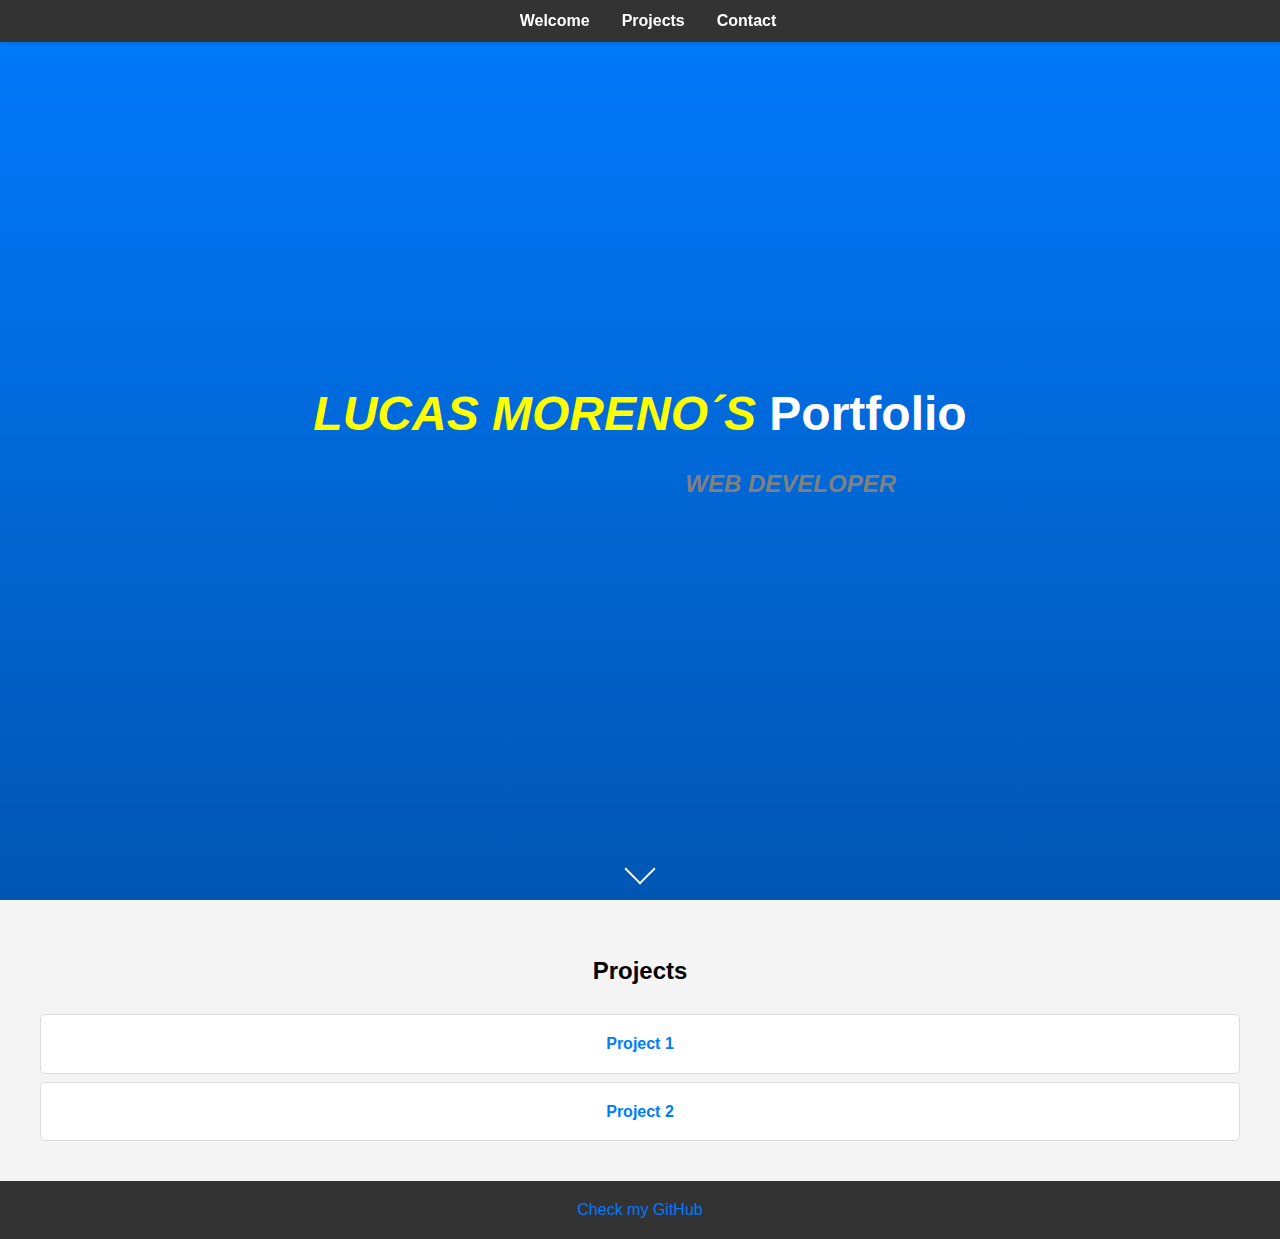
<file: projects/Portfolio_project/index.html>
<!DOCTYPE html>
<html lang="en">
<head>
  <meta charset="UTF-8">
  <meta name="viewport" content="width=device-width, initial-scale=1.0">
  <title>Portfolio</title>
  <link rel="stylesheet" href="portfolio_web_page.css">
</head>
<body>
  <!-- Barra de navegación -->
  <nav id="navbar">
    <ul>
      <li><a href="#welcome-section">Welcome</a></li>
      <li><a href="#projects">Projects</a></li>
      <li><a href="#contact">Contact</a></li>
    </ul>
  </nav>

  <!-- Sección de bienvenida -->
  <header id="welcome-section">
    <h1>
    <span class="highlight-name">Lucas Moreno´s</span> Portfolio
    </h1>
    <h2 class="highlight-role">Web Developer</h2>
    <a href="#projects" id="scroll-down">
      <div class="arrow"></div>
    </a>
  </header>

  <!-- Sección de proyectos -->
  <section id="projects">
    <h2>Projects</h2>
    <div class="project-tile">
      <a href="https://github.com/yourusername/yourproject" target="_blank">
        Project 1
      </a>
    </div>
    <div class="project-tile">
      <a href="https://github.com/yourusername/yourproject2" target="_blank">
        Project 2
      </a>
    </div>
  </section>

  <!-- Enlace de perfil -->
  <footer>
    <a id="profile-link" href="https://github.com/yourusername" target="_blank">
      Check my GitHub
    </a>
  </footer>
</body>
</html>
</file>
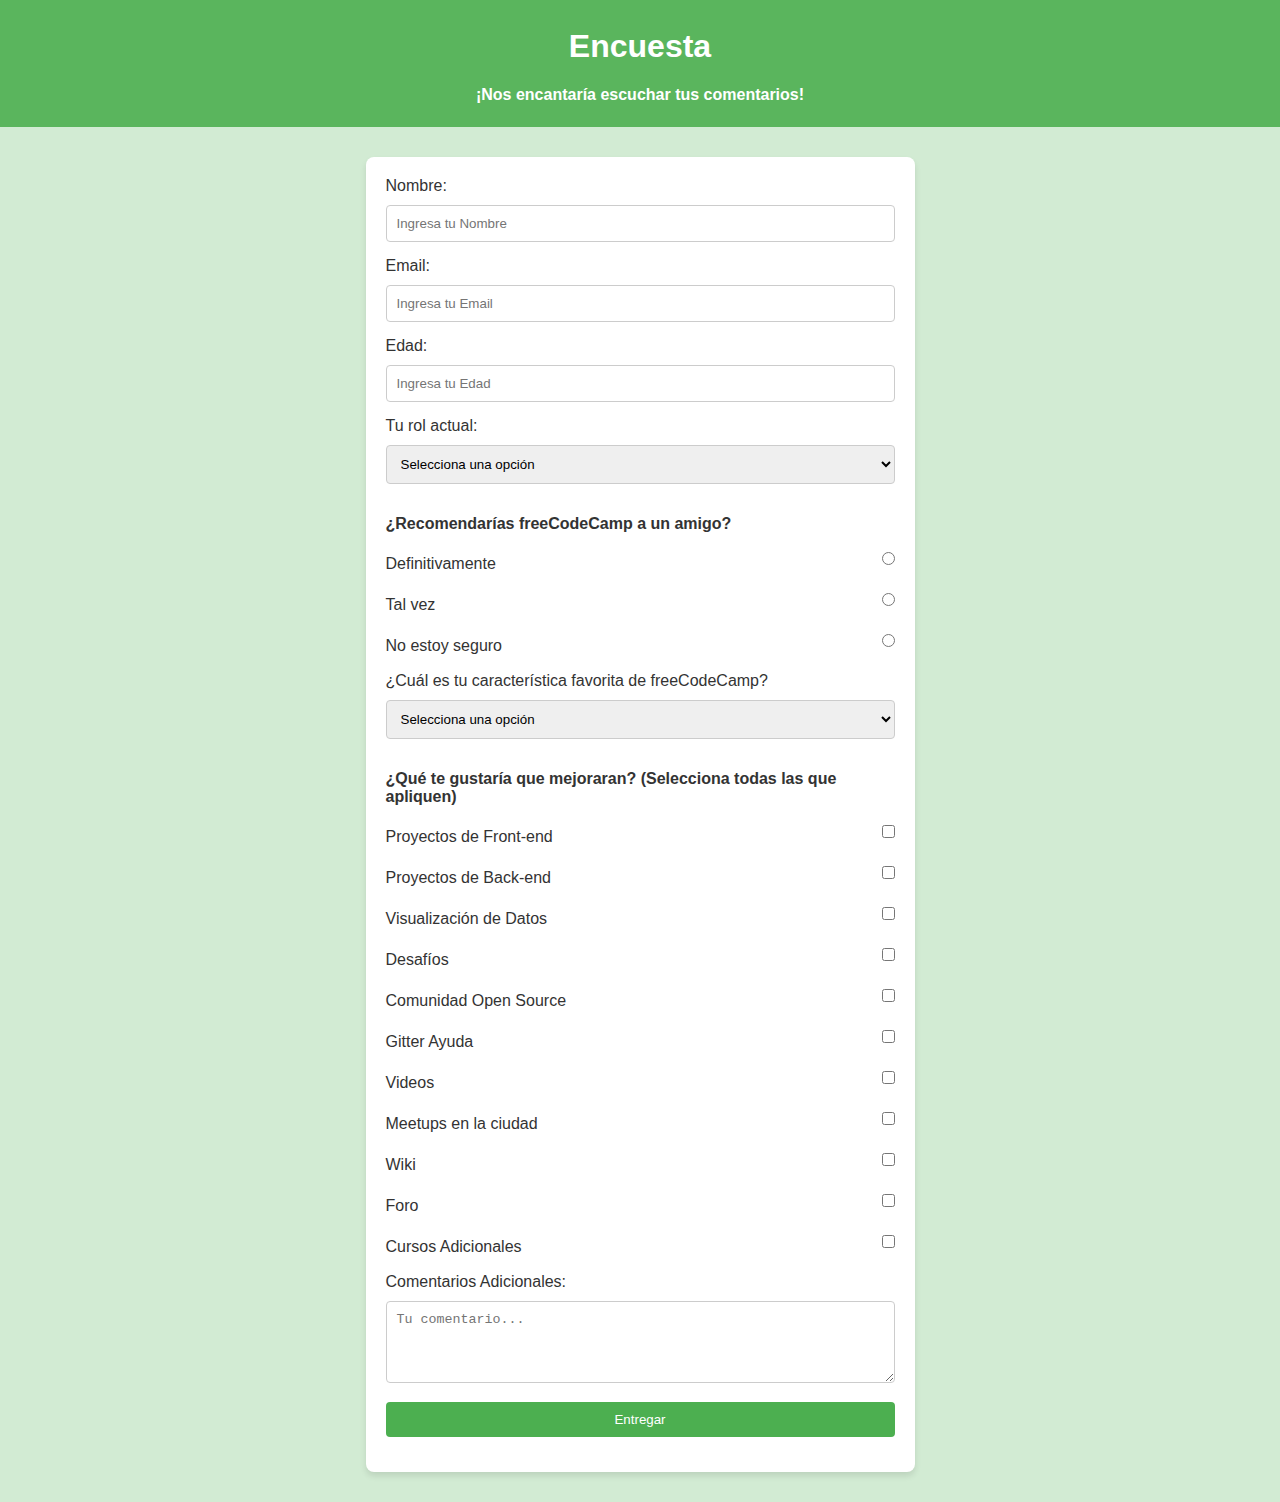
<file: projects/Survey_form_project/index.html>
<!DOCTYPE html>
<html lang="es">
<head>
    <meta charset="UTF-8">
    <meta name="viewport" content="width=device-width, initial-scale=1.0">
    <title>Encuesta</title>
    <link rel="stylesheet" href="survey_form.css">
</head>
<body>
    <header>
        <h1 id="title">Encuesta</h1>
        <p id="description">¡Nos encantaría escuchar tus comentarios!</p>
    </header>
    <main>
        <form id="survey-form">
            <!-- Nombre -->
            <label id="name-label" for="name">Nombre:</label>
            <input 
                id="name" 
                type="text" 
                placeholder="Ingresa tu Nombre" 
                required 
            >
            
            <!-- Email -->
            <label id="email-label" for="email">Email:</label>
            <input 
                id="email" 
                type="email" 
                placeholder="Ingresa tu Email" 
                required 
            >
            
            <!-- Edad -->
            <label id="number-label" for="number">Edad:</label>
            <input 
                id="number" 
                type="number" 
                placeholder="Ingresa tu Edad" 
                min="12" 
                max="100" 
                required 
            >
            
            <!-- Rol -->
            <label for="dropdown">Tu rol actual:</label>
            <select id="dropdown" required>
                <option value="" disabled selected>Selecciona una opción</option>
                <option value="estudiante">Estudiante</option>
                <option value="profesional">Profesional</option>
            </select>
            
            <!-- Radio Buttons: Recomendación -->
            <p>¿Recomendarías freeCodeCamp a un amigo?</p>
            <label for="definitivamente">
                Definitivamente
                <input 
                    type="radio" 
                    name="recommendation" 
                    value="definitivamente" 
                    required
                >
            </label>
            <label for="tal_vez">
                Tal vez
                <input 
                    type="radio" 
                    name="recommendation" 
                    value="tal vez"
                >
            </label>
            <label for="no_estoy_seguro">
                No estoy seguro
                <input 
                    type="radio" 
                    name="recommendation" 
                    value="no estoy seguro"
                >
            </label>

            <!-- Dropdown: Característica favorita -->
            <label for="favorite-feature">¿Cuál es tu característica favorita de freeCodeCamp?</label>
            <select id="favorite-feature" required>
                <option value="" disabled selected>Selecciona una opción</option>
                <option value="proyectos_frontend">Proyectos de Front-end</option>
                <option value="proyectos_backend">Proyectos de Back-end</option>
                <option value="visualizacion_datos">Visualización de Datos</option>
                <option value="desafios">Desafíos</option>
                <option value="comunidad_open_source">Comunidad Open Source</option>
                <option value="gitter_ayuda">Gitter Ayuda</option>
                <option value="videos">Videos</option>
                <option value="meetups_ciudad">Meetups en la ciudad</option>
                <option value="wiki">Wiki</option>
                <option value="foro">Foro</option>
                <option value="cursos_adicionales">Cursos Adicionales</option>
            </select>

            <!-- Checkboxes: Mejoras deseadas -->
            <p>¿Qué te gustaría que mejoraran? (Selecciona todas las que apliquen)</p>
            <label for="proyectos_frontend">
                Proyectos de Front-end
                <input 
                    type="checkbox" 
                    name="mejoras" 
                    value="proyectos_frontend"
                >
            </label>
            <label for="proyectos_backend">
                Proyectos de Back-end
                <input 
                    type="checkbox" 
                    name="mejoras" 
                    value="proyectos_backend"
                >
            </label>
            <label for="visualizacion">
                Visualización de Datos
                <input 
                    type="checkbox" 
                    name="mejoras" 
                    value="visualizacion_datos"
                >
            </label>
            <label for="desafios">
                Desafíos
                <input 
                    type="checkbox" 
                    name="mejoras" 
                    value="desafios"
                >
            </label>
            <label for="comunidad">
                Comunidad Open Source
                <input 
                    type="checkbox" 
                    name="mejoras" 
                    value="comunidad_open_source"
                >
            </label>
            <label for="gitter">
                Gitter Ayuda
                <input 
                    type="checkbox" 
                    name="mejoras" 
                    value="gitter_ayuda"
                >
            </label>
            <label for="videos">
                Videos
                <input 
                    type="checkbox" 
                    name="mejoras" 
                    value="videos"
                >
            </label>
            <label for="meetups">
                Meetups en la ciudad
                <input 
                    type="checkbox" 
                    name="mejoras" 
                    value="meetups_ciudad"
                >
            </label>
            <label for="wiki">
                Wiki
                <input 
                    type="checkbox" 
                    name="mejoras" 
                    value="wiki"
                >
            </label>
            <label for="foro">
                Foro
                <input 
                    type="checkbox" 
                    name="mejoras" 
                    value="foro"
                >
            </label>
            <label for="cursos_adicionales">
                Cursos Adicionales
                <input 
                    type="checkbox" 
                    name="mejoras" 
                    value="cursos_adicionales"
                >
            </label>
            
            <!-- Comentarios -->
            <label for="comentarios">Comentarios Adicionales:</label>
            <textarea 
                id="textarea" 
                rows="4" 
                placeholder="Tu comentario..."
            ></textarea>
            
            <!-- Botón de envío -->
            <button id="submit" type="submit">Entregar</button>
        </form>
    </main>
</body>
</html>
</file>
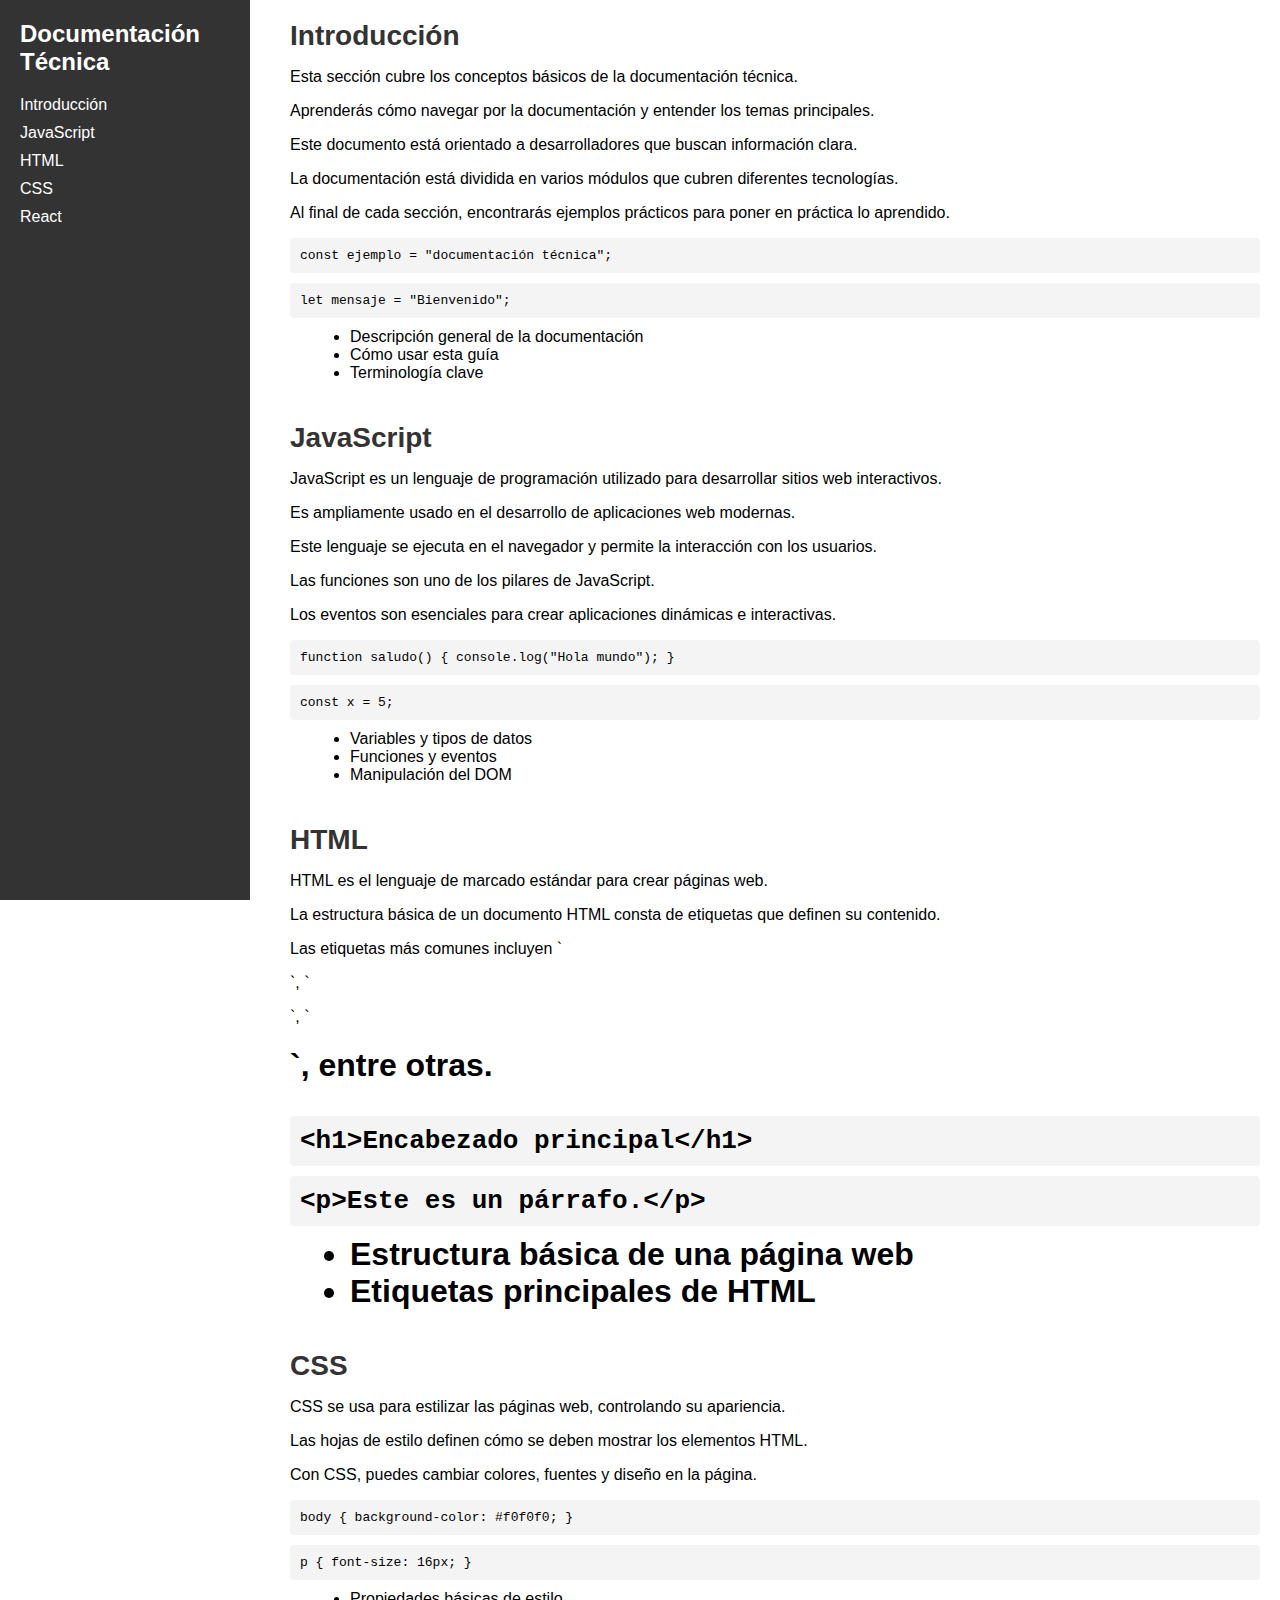
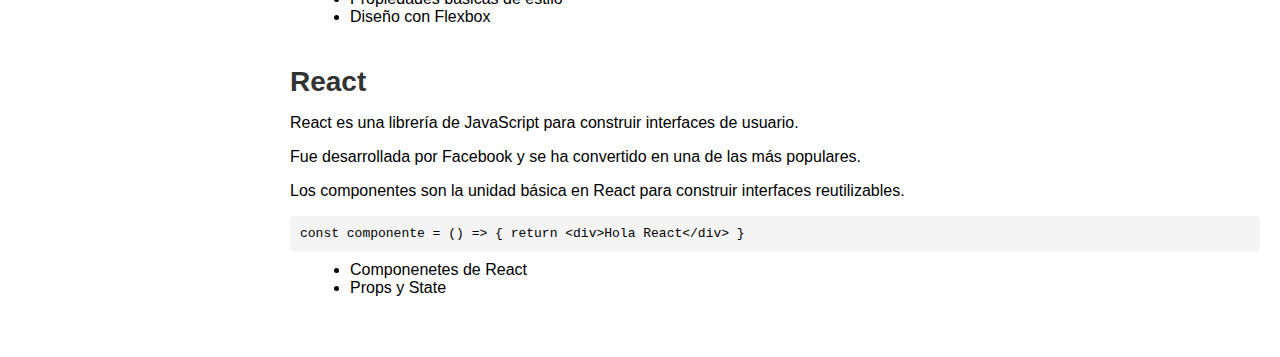
<file: projects/Technical_doc_project/index.html>
<!DOCTYPE html>
<html lang="es">
  <head>
    <meta charset="UTF-8" />
    <meta name="viewport" content="width=device-width, initial-scale=1.0" />
    <title>Documentación Técnica</title>
    <link rel="stylesheet" href="technical_documentation_page.css" />
  </head>
  <body>
    <nav id="navbar">
      <header>Documentación Técnica</header>
      <a href="#Introducción" class="nav-link">Introducción</a>
      <a href="#JavaScript" class="nav-link">JavaScript</a>
      <a href="#HTML" class="nav-link">HTML</a>
      <a href="#CSS" class="nav-link">CSS</a>
      <a href="#React" class="nav-link">React</a>
    </nav>

    <main id="main-doc">
      <section id="Introducción" class="main-section">
        <header>Introducción</header>
        <p>Esta sección cubre los conceptos básicos de la documentación técnica.</p>
        <p>Aprenderás cómo navegar por la documentación y entender los temas principales.</p>
        <p>Este documento está orientado a desarrolladores que buscan información clara.</p>
        <p>La documentación está dividida en varios módulos que cubren diferentes tecnologías.</p>
        <p>Al final de cada sección, encontrarás ejemplos prácticos para poner en práctica lo aprendido.</p>
        <code>const ejemplo = "documentación técnica";</code>
        <code>let mensaje = "Bienvenido";</code>
        <ul>
          <li>Descripción general de la documentación</li>
          <li>Cómo usar esta guía</li>
          <li>Terminología clave</li>
        </ul>
      </section>

      <section id="JavaScript" class="main-section">
        <header>JavaScript</header>
        <p>JavaScript es un lenguaje de programación utilizado para desarrollar sitios web interactivos.</p>
        <p>Es ampliamente usado en el desarrollo de aplicaciones web modernas.</p>
        <p>Este lenguaje se ejecuta en el navegador y permite la interacción con los usuarios.</p>
        <p>Las funciones son uno de los pilares de JavaScript.</p>
        <p>Los eventos son esenciales para crear aplicaciones dinámicas e interactivas.</p>
        <code>function saludo() { console.log("Hola mundo"); }</code>
        <code>const x = 5;</code>
        <ul>
          <li>Variables y tipos de datos</li>
          <li>Funciones y eventos</li>
          <li>Manipulación del DOM</li>
        </ul>
      </section>

      <section id="HTML" class="main-section">
        <header>HTML</header>
        <p>HTML es el lenguaje de marcado estándar para crear páginas web.</p>
        <p>La estructura básica de un documento HTML consta de etiquetas que definen su contenido.</p>
        <p>Las etiquetas más comunes incluyen `<div>`, `<p>`, `<h1>`, entre otras.</p>
        <code>&lt;h1&gt;Encabezado principal&lt;/h1&gt;</code>
        <code>&lt;p&gt;Este es un párrafo.&lt;/p&gt;</code>
        <ul>
          <li>Estructura básica de una página web</li>
          <li>Etiquetas principales de HTML</li>
        </ul>
      </section>

      <section id="CSS" class="main-section">
        <header>CSS</header>
        <p>CSS se usa para estilizar las páginas web, controlando su apariencia.</p>
        <p>Las hojas de estilo definen cómo se deben mostrar los elementos HTML.</p>
        <p>Con CSS, puedes cambiar colores, fuentes y diseño en la página.</p>
        <code>body { background-color: #f0f0f0; }</code>
        <code>p { font-size: 16px; }</code>
        <ul>
          <li>Propiedades básicas de estilo</li>
          <li>Diseño con Flexbox</li>
        </ul>
      </section>

      <section id="React" class="main-section">
        <header>React</header>
        <p>React es una librería de JavaScript para construir interfaces de usuario.</p>
        <p>Fue desarrollada por Facebook y se ha convertido en una de las más populares.</p>
        <p>Los componentes son la unidad básica en React para construir interfaces reutilizables.</p>
        <code>const componente = () => { return &lt;div&gt;Hola React&lt;/div&gt; }</code>
        <ul>
          <li>Componenetes de React</li>
          <li>Props y State</li>
        </ul>
      </section>
    </main>
  </body>
</html>
</file>
<file: projects/Portfolio_project/portfolio_web_page.css>
/* General */
body {
    margin: 0;
    font-family: Arial, sans-serif;
    line-height: 1.6;
    scroll-behavior: smooth;
}

a {
    text-decoration: none;
    color: #007bff;
}

a:hover {
    color: #0056b3;
}

/* Navbar */
#navbar {
    position: fixed;
    top: 0;
    left: 0;
    width: 100%;
    background-color: #333;
    color: white;
    padding: 0.5em;
    box-shadow: 0 2px 4px rgba(0, 0, 0, 0.1);
    z-index: 1000; /* Asegura que esté por encima del resto */
}

#navbar ul {
    list-style: none;
    margin: 0;
    padding: 0;
    display: flex;
    justify-content: center;
}

#navbar ul li {
    margin: 0 1em;
}

#navbar ul li a {
    color: white;
    font-weight: bold;
}

/* Welcome Section */
#welcome-section {
    display: flex;
    flex-direction: column;
    justify-content: center; /* Mantiene el texto centrado verticalmente */
    align-items: center; /* Asegura el texto centrado horizontalmente */
    height: 100vh;
    background: linear-gradient(to bottom, #007bff, #0056b3);
    color: white;
    text-align: center;
    position: relative; /* Para posicionar la flecha dentro del contenedor */
}

#welcome-section h1 {
    font-size: 3em;
    margin: 0; /* Elimina márgenes que podrían afectar el centrado */
}

#welcome-section .highlight-name {
    font-style: italic; /* Texto en cursiva */
    text-transform: uppercase; /* Texto en mayúsculas */
    color: yellow;
}

#welcome-section .highlight-role {
    font-size: 1.5em;
    color: grey;
    margin-top: 0.5em;
    font-style: italic; /* Texto en cursiva */
    text-transform: uppercase; /* Texto en mayúsculas */
    align-self: flex-end; /* Posiciona a la derecha del contenedor */
    margin-right: 30%; /* Ajusta la distancia desde la derecha */
}

/* Flecha */
#scroll-down {
    position: absolute; /* Sitúa la flecha al final de la sección */
    bottom: 20px; /* Pegado a la parte inferior */
    cursor: pointer;
    display: flex;
    justify-content: center;
    align-items: center;
}

.arrow {
    width: 20px;
    height: 20px;
    border: solid white;
    border-width: 0 2px 2px 0;
    transform: rotate(45deg);
    animation: bounce 1.5s infinite;
}

/* Animación para la flecha */
@keyframes bounce {
    0%, 100% {
        transform: translateY(0) rotate(45deg);
    }
    50% {
        transform: translateY(10px) rotate(45deg);
    }
}

/* Projects Section */
#projects {
    padding: 2em;
    background-color: #f4f4f4;
}

#projects h2 {
    text-align: center;
    margin-bottom: 1em;
}

.project-tile {
    background: white;
    border: 1px solid #ddd;
    padding: 1em;
    margin: 0.5em;
    text-align: center;
    border-radius: 5px;
}

.project-tile a {
    font-weight: bold;
}

/* Footer */
footer {
    text-align: center;
    padding: 1em;
    background-color: #333;
    color: white;
}

/* Media Queries */
@media (max-width: 768px) {
    #navbar ul {
        flex-direction: column;
        align-items: center;
    }

    .project-tile {
        margin: 1em 0;
    }
}
</file>
<file: projects/Survey_form_project/survey_form.css>
body {
    font-family: 'Poppins', sans-serif;
    font-weight: 600;
    margin: 0;
    padding: 0;
    color: #333;
        background-image: url('https://selftaughttxg.com/static/94cc3de2b6dc0b9a6a02a8b76cee32fe/1cfc2/FreeCodeCamp_logo-02.png');
    background-size: cover;
    background-position: center center;
    background-attachment: fixed;  
    position: relative;
    min-height: 100vh;
}
body::before {
    content: '';
    position: absolute;
    top: 0;
    left: 0;
    right: 0;
    bottom: 0;
    background-image: url('https://selftaughttxg.com/static/94cc3de2b6dc0b9a6a02a8b76cee32fe/1cfc2/FreeCodeCamp_logo-02.png');
    background-size: cover;
    background-position: center center;
    background-attachment: fixed;
    background: rgba(255, 255, 255, 0.2); /* Capa semi-transparente */
    z-index: -1;  /* Asegura que la imagen esté detrás del contenido */
}

body::after {
    content: '';
    position: absolute;
    top: 0;
    left: 0;
    right: 0;
    bottom: 0;
    background: rgba(76, 175, 80, 0.25); /* Capa semi-transparente */
    z-index: 1; /* Esto asegura que la capa esté encima de la imagen, pero detrás del contenido */
}


header {
    position: relative;
    text-align: center;
    font-weight: 600;
    padding: 0.5%;
    background: rgba(76, 175, 80, 0.9); 
    color: white;
    z-index: 2;
}

main {
    position: relative;
    z-index: 2;
    display: flex;
    justify-content: center;
    padding: 30px;
}

form {
    background: white;
    padding: 20px;
    border-radius: 8px;
    box-shadow: 0 4px 6px rgba(0, 0, 0, 0.1);
    width: 100%;
    min-width: 400px;
    max-width: 45%;
    box-sizing: border-box;
}

form label input[type="radio"], 
form label input[type="checkbox"] {
    margin-left: auto; 
    margin-right: 0; 
}

label {
    font-weight: 500;
    display: grid;
    grid-template-columns: 1fr auto; 
    align-items: center; 
    gap: 10px; 
    margin-bottom: 10px;
}

input[type="radio"], input[type="checkbox"] {
    justify-self: space-between;
}

input, select, textarea, button {
    width: 100%;
    padding: 10px;
    margin-bottom: 15px;
    border: 1px solid #ccc;
    border-radius: 4px;
    box-sizing: border-box;
}

textarea {
    box-sizing: border-box;
    resize: vertical;
    max-width: 100%; 
}


button {
    background: #4caf50;
    color: white;
    border: none;
    cursor: pointer;
}

button:hover {
    background: #45a049;
}
</file>
<file: projects/Technical_doc_project/technical_documentation_page.css>
body {
  font-family: Arial, sans-serif;
  margin: 0;
  padding: 0;
  display: flex;
}

#navbar {
  width: 250px;
  background-color: #333;
  color: white;
  position: fixed;
  height: 100%;
  padding: 20px;
  box-sizing: border-box;
}

#navbar header {
  font-size: 24px;
  font-weight: bold;
  margin-bottom: 20px;
}

.nav-link {
  display: block;
  color: white;
  text-decoration: none;
  margin: 10px 0;
  transition: color 0.4s ease;
}
.nav-link:hover {
  color: #61DE00; 
}

#main-doc {
  margin-left: 270px;
  padding: 20px;
  width: 100%;
}

.main-section {
  margin-bottom: 40px;
}

.main-section header {
  font-size: 28px;
  font-weight: bold;
  color: #333;
  transition: color 0.4s ease; 
}


section:target header {
  color: #61DE00; 
  animation: colorChange 0.7s forwards; 
}


@keyframes colorChange {
  0% {
    color: #61DE00; 
  }
  60% {
    color: #61DE00; 
  }
  100% {
    color: #333; 
  }
}

code {
  display: block;
  background-color: #f4f4f4;
  padding: 10px;
  margin: 10px 0;
  border-radius: 4px;
}

ul {
  margin: 10px 0;
}

ul li {
  margin-left: 20px;
}

@media (max-width: 768px) {
  body {
    flex-direction: column;
  }

  #navbar {
    width: 100%;
    position: relative;
    height: auto;
    box-sizing: border-box;
  }

  #main-doc {
    margin-left: 0;
  }
}
</file>
